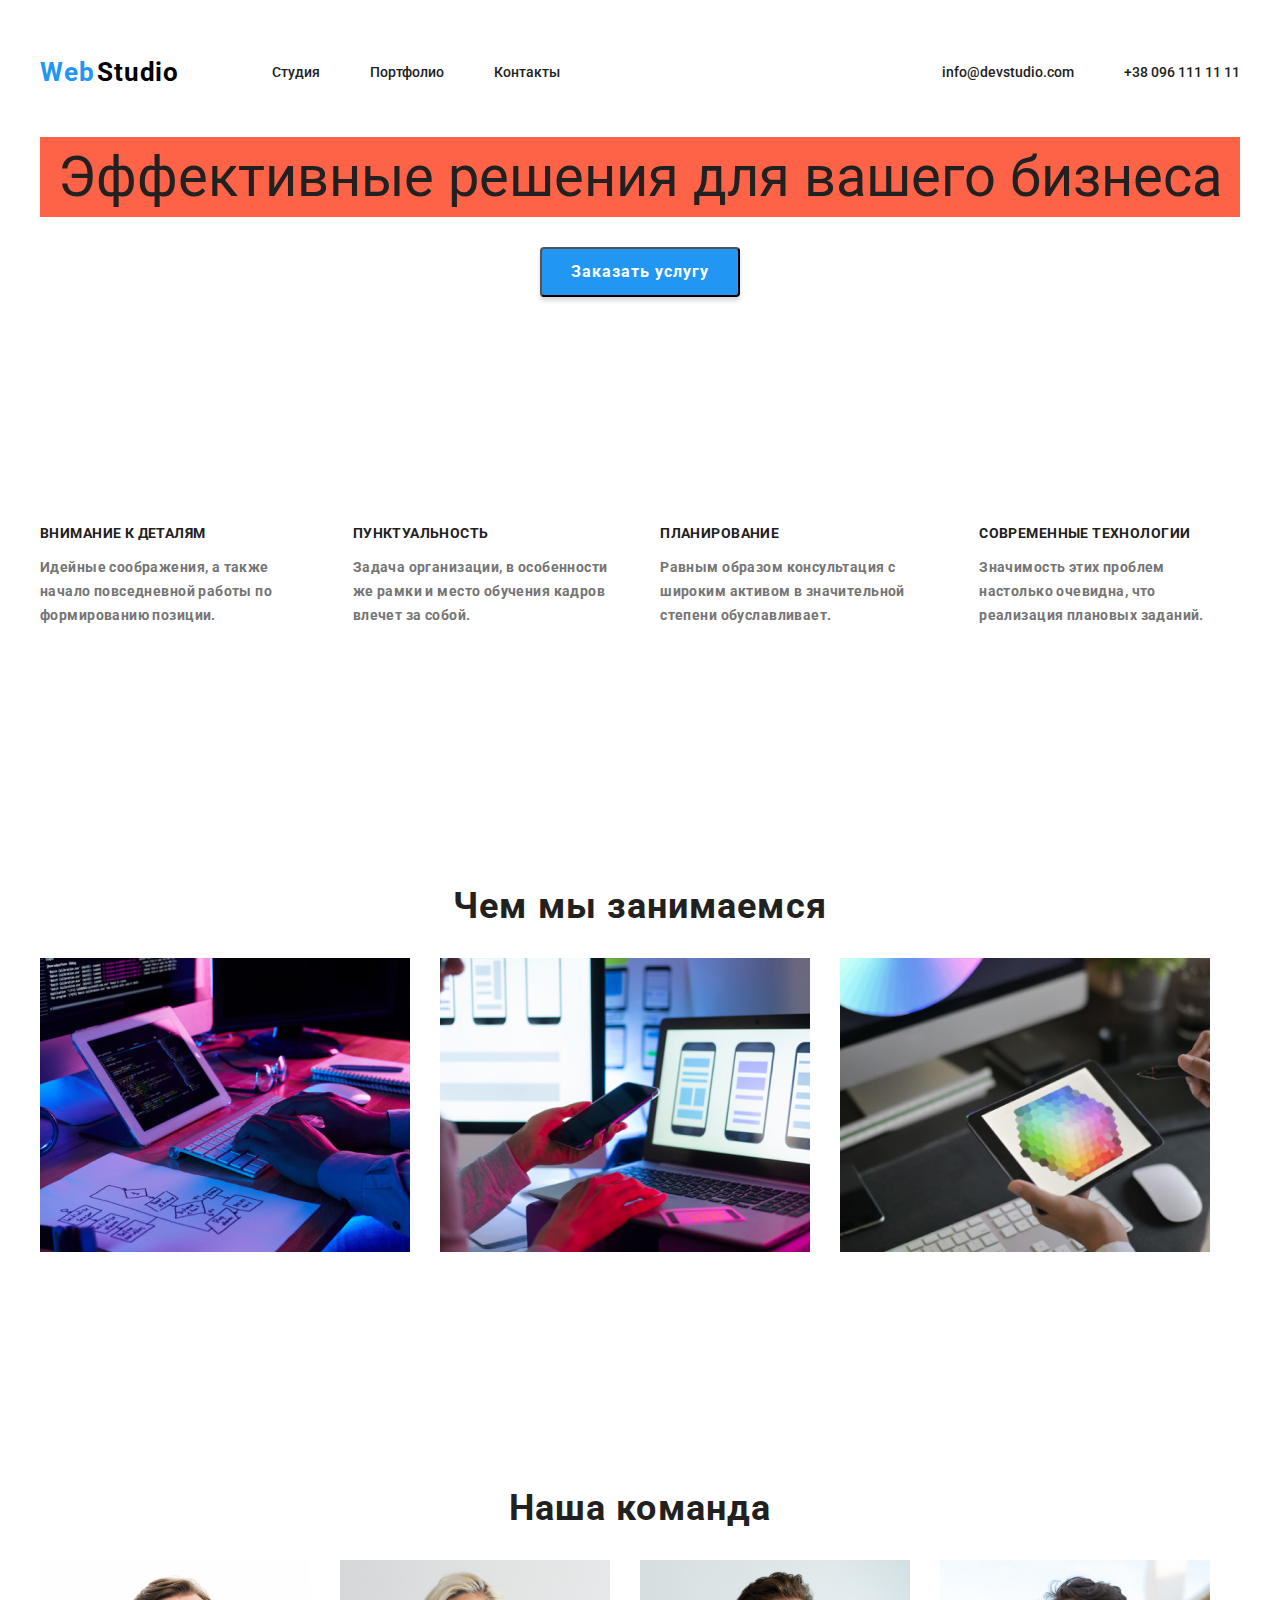
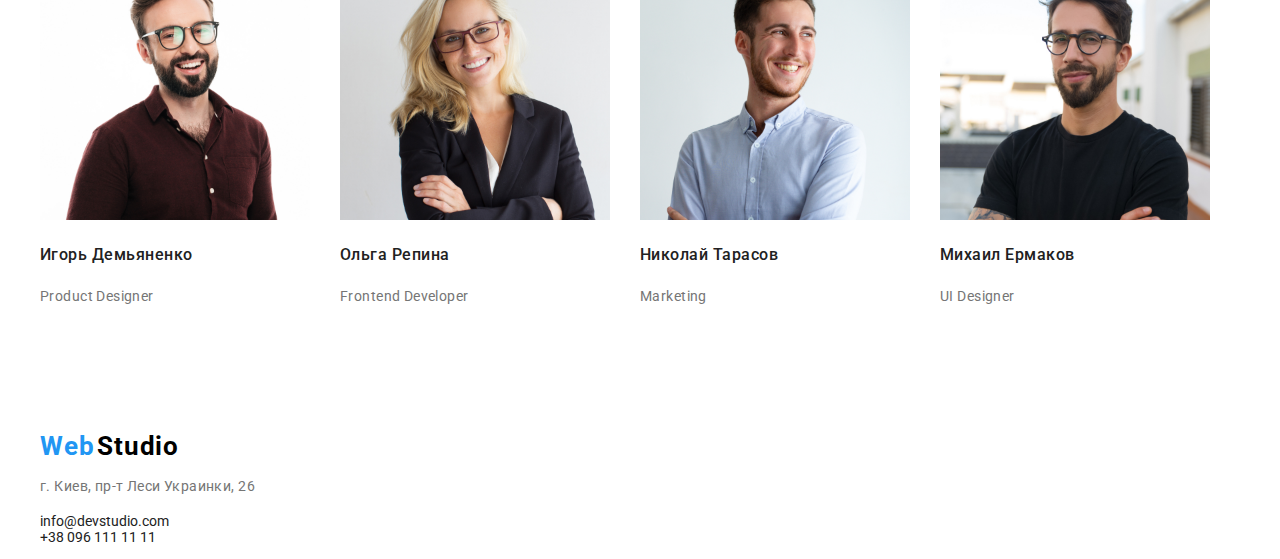
<file: index.html>
<!DOCTYPE html>
<html lang="en">
<head>
    <meta charset="UTF-8">
    <meta name="viewport" content="width=device-width, initial-scale=1.0">
    <title>Document</title>
    <link rel="stylesheet" href="./css/styles.css">
    <!-- Roboto font with weights 400, 500, 700, 900 -->
    <link rel="stylesheet" href="https://fonts.googleapis.com/css?family=Roboto:400,500,700,900">
    <!-- Raleway font with weight 700 -->
    <link rel="stylesheet" href="https://fonts.googleapis.com/css?family=Raleway:700">
    <link rel="stylesheet" href="https://fonts.googleapis.com/css?family=Oleo+Script:400">
</head>
<body>
  <header class="header">
    <div class="container"> 
        <nav class="main-nav">
           <a href="#" class="webstudio">
              <span class="web">Web</span>
              <span class="studio">Studio</span>
           </a>
        
        
            <ul class="site-nav list">
                <li class="item"><a href="" class="link current">Студия</a></li>
                <li class="item"><a href="./portfolio.html" class="link">Портфолио</a></li>
                <li class="item"><a href="" class="link">Контакты</a></li>          
            </ul>
    
            <ul class="auth-nav list">
                <li class="link"><a href="" class="link">info@devstudio.com</a></li>
                <li class="link"><a href="" class="link">+38 096 111 11 11</a></li>
              
            </ul>
        </nav>
        </div>
    </header>
   <main>
    <div class="container">
        <section class="hero-bg">
            <h1 class="hero-title">Эффективные решения для вашего бизнеса</h1>
            <button type="button" class="hero primary-button"> Заказать услугу </button>
        </section>
        
    <section class="studio section">
        <h2 class="hidden">EMPTY HEADER</h2>
       <ul class="studio-list list">
        <li>
            <h3 class="studio-title">Внимание к деталям</h3>
            <p class="studio-text">Идейные соображения, 
            а также начало повседневной работы по формированию позиции.</p>
        </li>
        <li>
            <h3 class="studio-title">Пунктуальность</h3>
            <p class="studio-text">Задача организации,
                 в особенности же рамки и место обучения кадров влечет за собой.</p>
        </li>
        <li>
            <h3 class="studio-title">Планирование</h3>
            <p class="studio-text">Равным образом консультация с 
                широким активом в значительной степени обуславливает.</p>
        </li>
        <li>
            <h3 class="studio-title">Современные технологии</h3>
            <p class="studio-text">Значимость этих проблем настолько очевидна,
                 что реализация плановых заданий.</p>
        </li>
       </ul>

    </section>
    
    <section class="work section">
        <h2 class="work-title">Чем мы занимаемся</h2>
            <ul class="work-list list">
           <li><img src="./images/1.jpg" class="pic" width="370" alt="typing using keyboard"></li>
            <li><img src="./images/2.jpg" class="pic" width="370" alt="using laptop and phone"></li>
            <li><img src="./images/3.jpg" class="pic" width="370" alt="chosing color on tablet"></li>
        </ul>
    </section>
    
    <section class="team section">
        <h2>Наша команда</h2>
        <ul class="team-pic list">
            <li>
                <img src="./images/igor.jpg" width="270" alt="igor">
                <h4 >Игорь Демьяненко</h4>
                <p>Product Designer</p>
            </li>
            <li>
                <img src="./images/olga.jpg" width="270" alt="olga">
                <h4 >Ольга Репина</h4>
                <p>Frontend Developer</p>
            </li>
            <li>
                <img src="./images/nik.jpg" width="270" alt="nik">
                <h4 >Николай Тарасов</h4>
                <p>Marketing</p>
            </li>
            <li>
                <img src="./images/mike.jpg" width="270" alt="mike">
                <h4 >Михаил Ермаков</h4>
                <p>UI Designer</p>
            </li>
        </ul>
    </section>
   </div>
</main>
    
<footer class="site-footer">
    <div class="container"> 
    <a href="#" class="webstudio">
        <span class="web">Web</span>
        <span class="studio">Studio</span>
    </a>
       
    <address>
        <p>г. Киев, пр-т Леси Украинки, 26</p>
    </address>
    
    <ul class="list ">
        <li><a href="email" class="link">info@devstudio.com</a></li>
        <li><a href="tel" class="link">+38 096 111 11 11</a></li>
    </ul>
    </div> 
</footer>
</body>
</html>
</file>
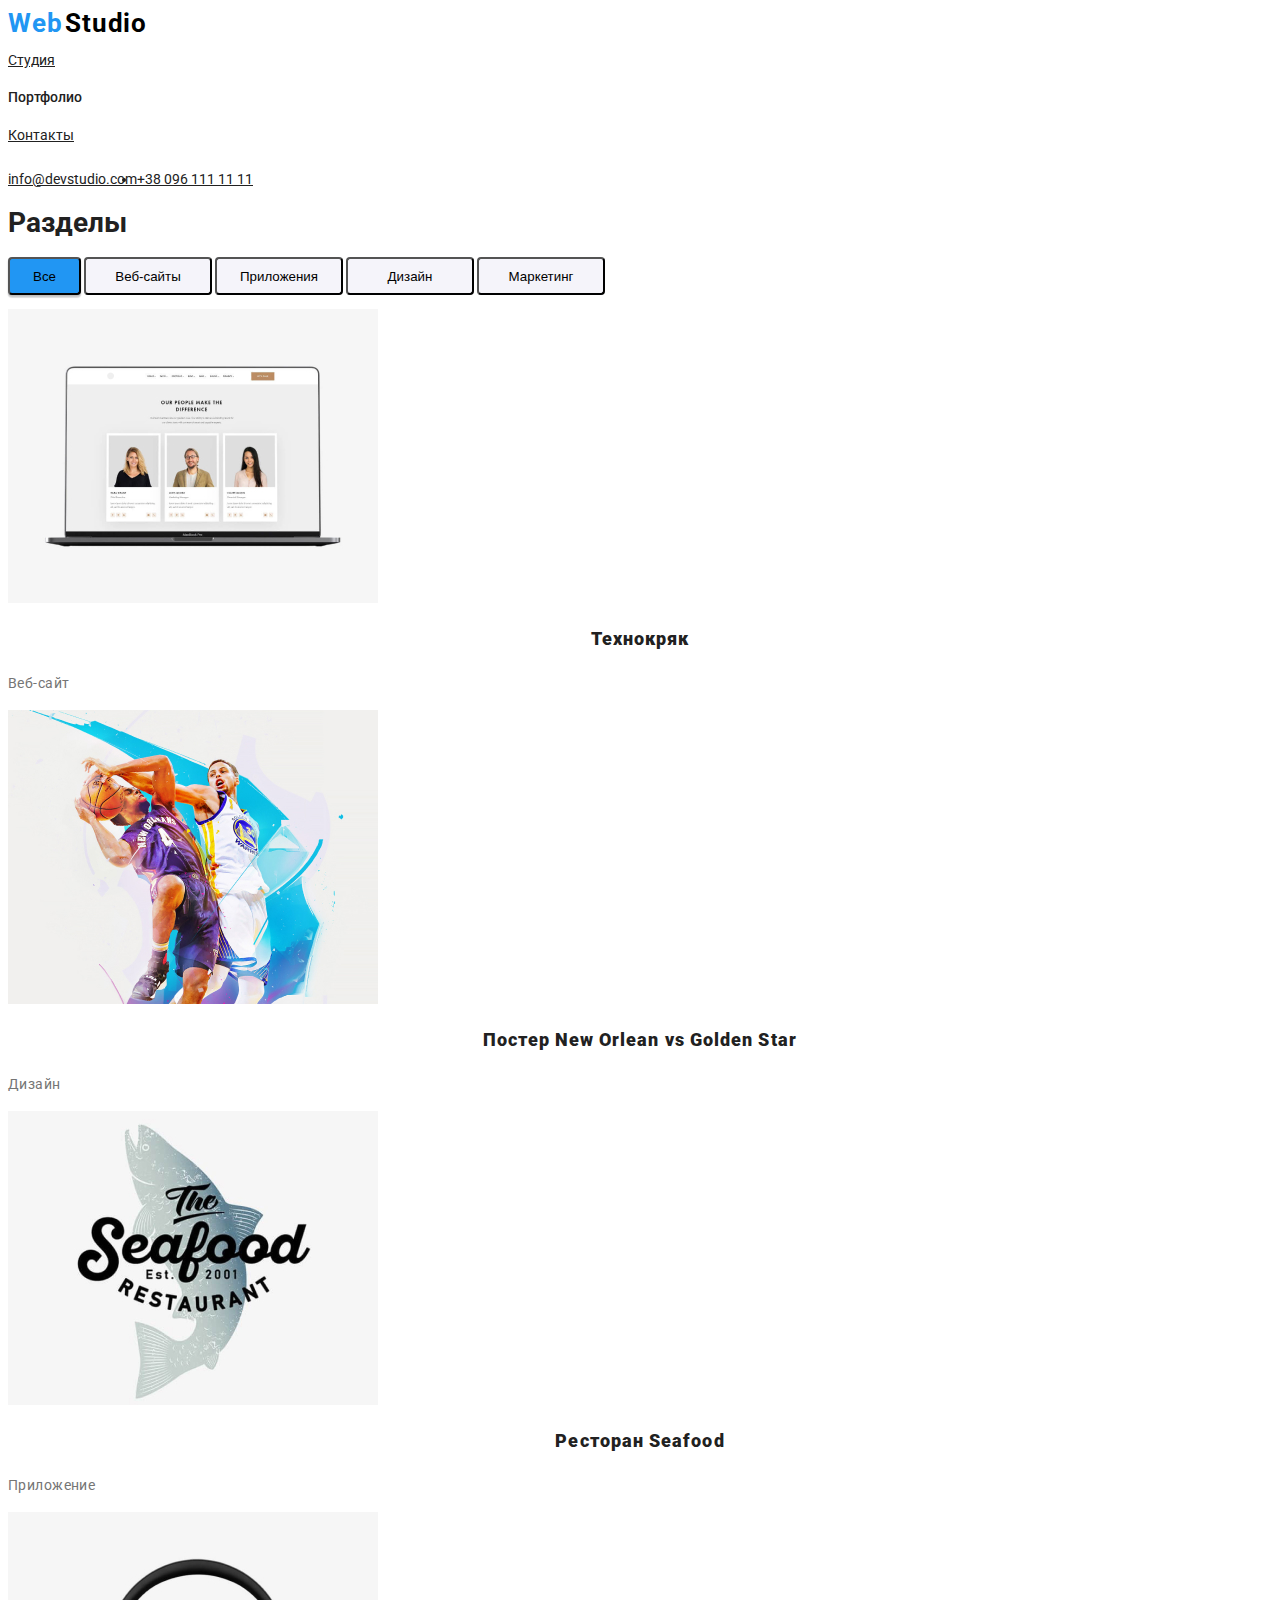
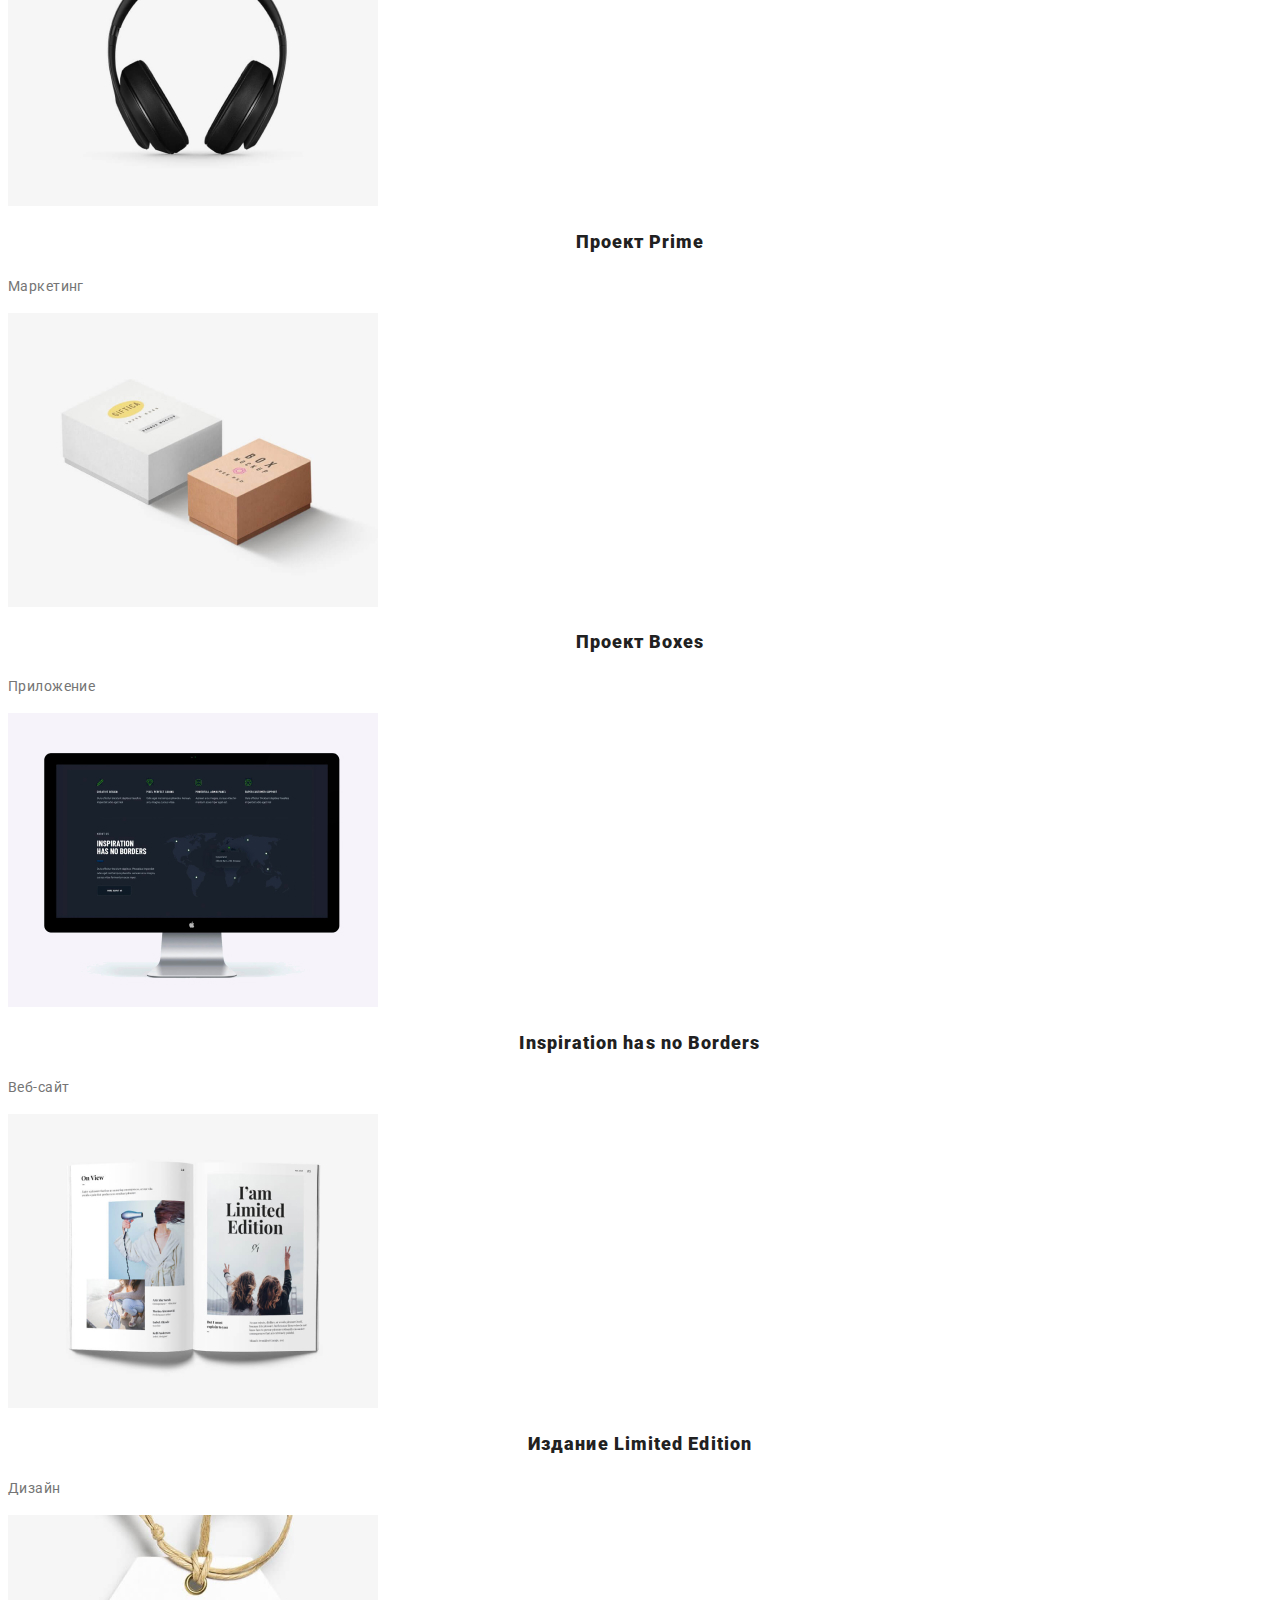
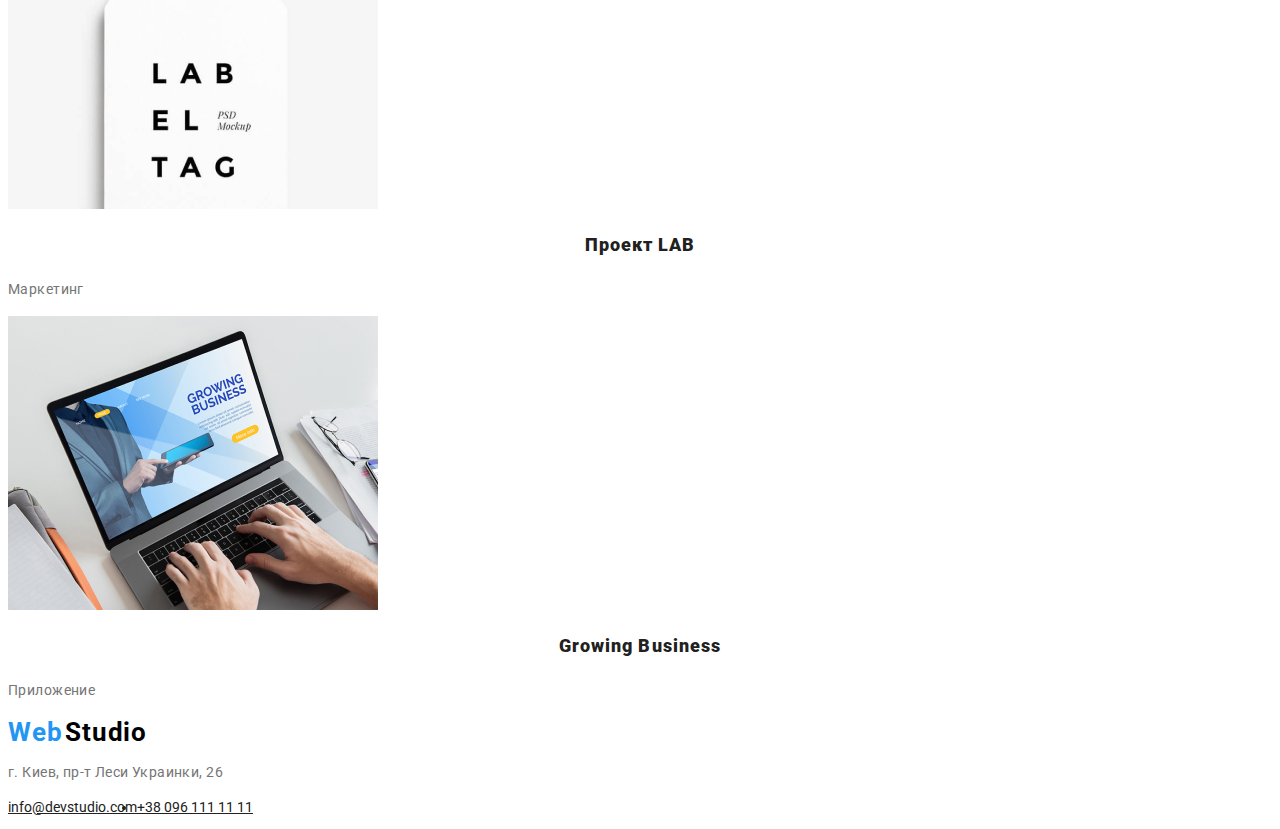
<file: portfolio.html>
<!DOCTYPE html>
<html lang="en">
<head>
    <meta charset="UTF-8" />
    <meta name="viewport" content="width=device-width, initial-scale=1.0" />
    <title>Document</title>
    <link rel="stylesheet" href="./css/styles.css" />
    <!-- Roboto font with weights 400, 500, 700, 900 -->
    <link rel="stylesheet" href="https://fonts.googleapis.com/css?family=Roboto:400,500,700,900" />
    <!-- Raleway font with weight 700 -->
    <link rel="stylesheet" href="https://fonts.googleapis.com/css?family=Raleway:700" />
    </head>
<body>
    <header class="page header">
        <a href="#" class="webstudio">
            <span class="web">Web</span>
            <span class="studio">Studio</span>
        </a>
        <nav class="site-nav">
            <ul>
                <li><a href="./index.html">Студия</a></li>
                <li><a href="#" class="link current">Портфолио</a></li>
                <li><a href="#">Контакты</a></li>
            </ul>
        </nav>
        <ul class="site-nav">
            <li><a href="#">info@devstudio.com</a></li>
            <li><a href="#">+38 096 111 11 11</a></li>
        </ul>
    </header>

    <main>
        <section>
        <h1>Разделы</h1>
         
      <div class="button-group">
            <button type="button" class="btn-all" >Все</button>
            <button type="button" class="btn">Веб-сайты</button>
            <button type="button" class="btn">Приложения</button>
            <button type="button" class="btn">Дизайн</button>
            <button type="button" class="btn">Маркетинг</button>
      </div>
            </section>
        <section class="project">
            <ul>
                    <li>
                        <img src="./images/hw-02/Technocrack.jpg" width="370" height="294" alt="">
                        <h2>Технокряк</h2>
                        <p>Веб-сайт</p>
                    </li>
                    <li>
                        <img src="./images/hw-02/posterbasketball.jpg" width="370" height="294" alt="">
                        <h2>Постер New Orlean vs Golden Star</h2>
                        <p>Дизайн</p>
                    </li>
                    <li>
                        <img src="./images/hw-02/SeaFood.jpg" width="370" height="294" alt="">
                        <h2>Ресторан Seafood</h2>
                        <p>Приложение</p>
                    </li>
                    <li>
                        <img src="./images/hw-02/ProjectPrime.jpg" width="370" height="294" alt="">
                        <h2>Проект Prime</h2>
                        <p>Маркетинг</p>
                    </li>
                    <li>
                        <img src="./images/hw-02/ProjectBoxes.jpg" width="370" height="294" alt="">
                        <h2>Проект Boxes</h2>
                        <p>Приложение</p>
                    </li>
                    <li>
                        <img src="./images/hw-02/InspirationHave noborders.jpg" width="370" height="294" alt="boxes">
                        <h2>Inspiration has no Borders</h2>
                        <p>Веб-сайт</p>
                    </li>
                    <li>
                        <img src="./images/hw-02/LimitedEdition.jpg" width="370" height="294" alt="">
                        <h2>Издание Limited Edition</h2>
                        <p>Дизайн</p>
                    </li>
                    <li>
                        <img src="./images/hw-02/ProjectLAB.jpg" width="370" height="294" alt="">
                        <h2>Проект LAB</h2>
                        <p>Маркетинг</p>
                    </li>
                    <li>
                        <img src="./images/hw-02/GrowingBuisness.jpg" width="370" height="294" alt="">
                        <h2>Growing Business</h2>
                        <p>Приложение</p>
                    </li>
                
            </ul>
            </section>
    </main>
    <footer>
        <a href="#" class="webstudio">
            <span class="web">Web</span>
            <span class="studio">Studio</span>
        </a>
        <address>
           <p>г. Киев, пр-т Леси Украинки, 26</p>
        </address>
        <address>
            <ul class="site-nav">
                <li><a href="info@devstudio.com">info@devstudio.com</a></li>
                <li><a href="tel:+380961111111">+38 096 111 11 11</a></li>
            </ul>
        </address>
    </footer>
</body>
</html>
</file>
<file: css/styles.css>
/* Define custom CSS variables */
:root {
    --primary-text-color: #757575;
    --title-text-color: #212121;
    --accent-color: #2196F3;
    --background-color: #FFF;
}

/* Reset font style for <address> */
address {
    font-style: normal; /* Reset font style to normal in case it was set to italic globally */
}

/* Section styles */
.section {
    padding-top: 94px;
    padding-bottom: 94px;
}

/* List styles */
ul {
    padding-left: 0;
}

.list {
    list-style: none;
}

/* Link styles */
.link {
    text-decoration: none;
}

/* Navigation styles */
.auth-nav {
    margin-left: auto;
}

.auth-nav,
.site-nav {
    display: flex;
}

/* Work list and team picture styles */
.work-list,
.team-pic {
    display: flex;
}

/* Footer list styles */
.site-footer .list {
    padding-left: 0;
}

/* Container styles */
.container {
    max-width: 1200px;
    margin: 0 auto;
    padding: 0 15px;
}

/* Hero section styles */
.hero-title {
    margin-top: 0;
    margin-bottom: 30px;
    color: var(--title-text-color);
    font-weight: 400;
    font-size: 56px;
    line-height: 1.43;
    text-align: center;
    background-color: tomato;
}

.hero-bg {
    text-align: center;
    margin-bottom: 94px;
}

/* Studio list styles */
.studio-list {
    display: flex;
}

/* Main navigation styles */
.main-nav {
    display: flex;
    align-items: center;
}

/* Margin between items */
.team-pic li:not(:last-child),
.work-list li:not(:last-child),
.studio-list li:not(:last-child),
.site-nav .item:not(:last-child),
.auth-nav .link:not(:last-child) {
    margin-right: 30px;
}

/* Margin between site navigation items */
.site-nav .item:not(:last-child) {
    margin-right: 50px;
}

/* Link and navigation item styles */
.auth-nav .link,
.site-nav .link {
    display: block;
    padding-top: 21px;
    padding-bottom: 21px;
    font-weight: 500;
    line-height: 1.2;
}

.auth-nav .link:not(:last-child) {
    margin-right: 50px;
}

/* Body styles */
body {
    font-family: 'Roboto', 'Raleway', sans-serif;
    color: var(--title-text-color);
    font-size: 14px;
    line-height: normal;
}

/* Heading styles */
h2.hidden {
    display: none;
}

h2 {
    color: var(--title-text-color);
    text-align: center;
    font-size: 36px;
    font-weight: 700;
    line-height: 1.2;
    letter-spacing: 1.08px;
}

.project h2 {
    color: var(--title-text-color);
    font-size: 18px;
    font-weight: 1000;
    line-height: 2.0; /* 200% */
    letter-spacing: 1.08px;
}

/* Subheading styles */
h3 {
    color: var(--title-text-color);
    font-size: 14px;
    font-weight: 700;
    line-height: 1.2;
    letter-spacing: 0.42px;
    text-transform: uppercase;
}

h4 {
    color: var(--title-text-color);
    font-size: 16px;
    font-weight: 500;
    line-height: 1.2;
    letter-spacing: 0.48px;
}

/* Link and paragraph styles */
a {
    color: var(--title-text-color);
}

p,
.team p {
    color: var(--primary-text-color);
    font-size: 14px;
    line-height: 1.71;
    letter-spacing: 0.42px;
}

/* Button styles */
.button-group .btn-all {
    width: 73px;
    height: 38px;
    flex-shrink: 0;
    border-radius: 4px;
    background: #2196F3;
    box-shadow: 0px 2px 2px 0px rgba(0, 0, 0, 0.12), 0px 1px 2px 0px rgba(0, 0, 0, 0.08), 0px 3px 1px 0px rgba(0, 0, 0, 0.10);
}

.button-group button {
    width: 128px;
    height: 38px;
    flex-shrink: 0;
    border-radius: 4px;
    background: #F5F4FA;
}

.primary-button {
    width: 200px;
    height: 50px;
    flex-shrink: 0;
    border-radius: 4px;
    background: #2196F3;
    box-shadow: 0px 4px 4px 0px rgba(0, 0, 0, 0.15);
    color: #FFF;
    text-align: center;
    font-family: Roboto;
    font-size: 16px;
    font-style: normal;
    font-weight: 700;
    line-height: 1.875; /* 187.5% */
    letter-spacing: 0.96px;
}

/* Hover and active button styles */
.primary-button:focus,
.primary-button:hover {
    color: rgb(0, 0, 0);
    cursor: pointer;
}

.button-group .btn-all:hover {
    color: #fff;
}

.button-group button:hover,
.button-group button:focus,
address a:focus,
address a:hover,
.site-nav a:focus,
.site-nav a:hover {
    color: var(--accent-color);
}

.button-group button:active,
address a:active,
.primary-button:active,
.site-nav a:active {
    color: grey;
}

/* Additional styles */
.webstudio {
    text-decoration: none;
    margin-right: 93px;
}

.web {
    color: #2196F3;
    font-size: 26px;
    font-style: normal;
    font-weight: 700;
    line-height: normal;
    letter-spacing: 0.78px;
}

.studio {
    color: #000;
    font-size: 26px;
    font-style: normal;
    font-weight: 700;
    line-height: normal;
    letter-spacing: 0.78px;
}
</file>
